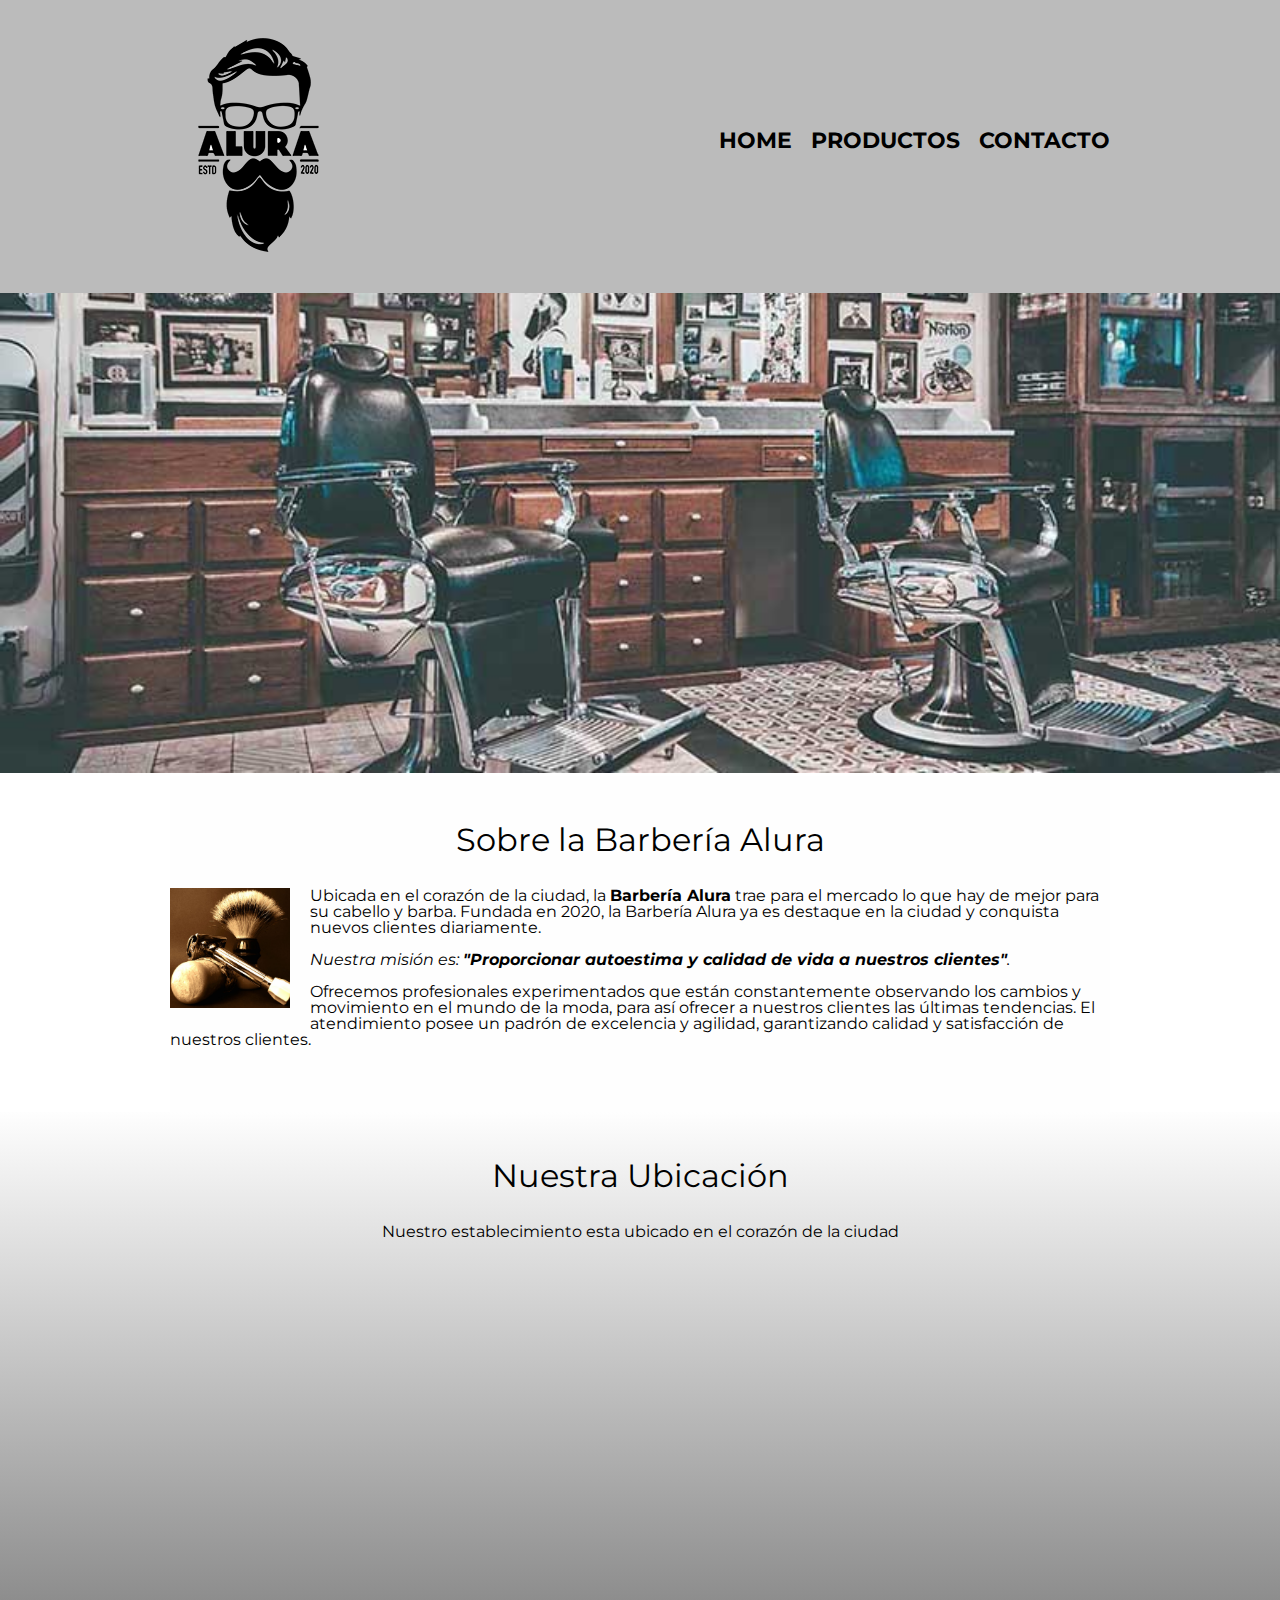
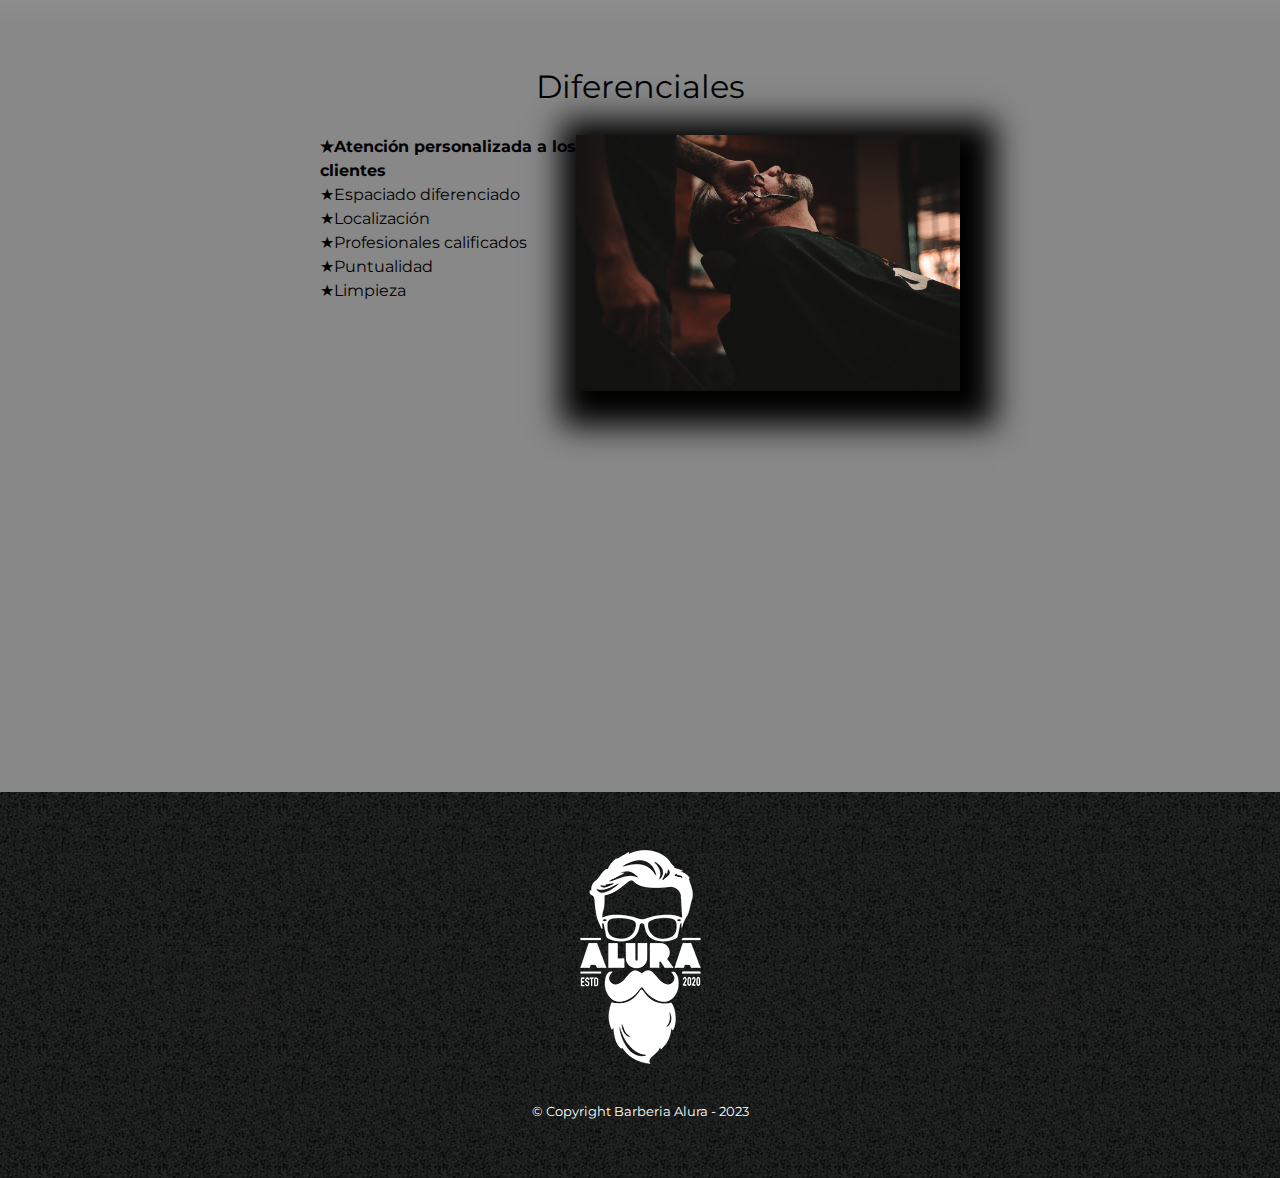
<file: index.html>
<!DOCTYPE html>

<html lang="es">

  <head>

    <meta charset="utf-8">
    <meta name="viewport" content="width=device-width">
    <title>Barberia Alura</title>
    <link rel="stylesheet" href="reset.css">
    <link rel="stylesheet" href="style.css">
    <link rel="preconnect" href="https://fonts.googleapis.com">
    <link rel="preconnect" href="https://fonts.gstatic.com" crossorigin>
    <link href="https://fonts.googleapis.com/css2?family=Montserrat:wght@300&display=swap" rel="stylesheet">

    

  </head>

  <body>
      <header>      
      <div class="caja">        
        <h1><img src="imagenes/logo.png"></h1>
        <nav>
          <ul>
            <li><a href="index.html">Home</a></li>
            <li><a href="productos.html">Productos</a></li>
            <li><a href="contacto.html">Contacto</a></li>
          </ul>
        </nav>
      </div>
    </header>

    <img class="banner" src="banner/banner.jpg">

    <main>
      
        <section class="principal">
      
          <h2 class="titulo-principal">Sobre la Barbería Alura</h2>

          <img class="utensilios" src="imagenes/utensilios.jpg" alt="utensilios de un barbero.">

            <p>
              Ubicada en el corazón de la ciudad, la <strong>Barbería Alura</strong> trae para el mercado
              lo que hay de mejor para su cabello y barba. Fundada en 2020, la Barbería Alura ya es destaque
              en la ciudad y conquista nuevos clientes diariamente.
            </p>

            <p id="mision">
                <em>Nuestra misión es:
                <strong>"Proporcionar autoestima y calidad de vida a nuestros clientes"</strong>.</em>      
            </p>

            <p>
              Ofrecemos profesionales experimentados que están constantemente observando los cambios y
              movimiento en el mundo de la moda, para así ofrecer a nuestros clientes las últimas
              tendencias. El atendimiento posee un padrón de excelencia y agilidad, garantizando calidad y
              satisfacción de nuestros clientes.
            </p>

        </section>

        <section class="mapa">
            <h3 class="titulo-principal">Nuestra Ubicación</h3>
            <p>Nuestro establecimiento esta ubicado en el corazón de la ciudad</p>

            <div class="mapa-contenido">
              <iframe src="https://www.google.com/maps/embed?pb=!1m18!1m12!1m3!1d2585.467812610533!2d-46.636498301320756!3d-23.58985251668145!2m3!1f0!2f0!3f0!3m2!1i1024!2i768!4f13.1!3m3!1m2!1s0x94ce5bd9bb943bf5%3A0x6f642995c970f0fe!2scaelum%20alura!5e0!3m2!1ses-419!2spe!4v1683944499150!5m2!1ses-419!2spe" width="100%" height="300" style="border:0;" allowfullscreen="" loading="lazy" referrerpolicy="no-referrer-when-downgrade"></iframe>
            </div>
            


        </section>

        <section class="diferenciales">
          
          <h3 class="titulo-principal">Diferenciales</h3>

          <div class="contenido-diferenciales">            
            <ul class="lista-diferenciales">
                  <li class="items">Atención personalizada a los clientes</li>
                  <li class="items">Espaciado diferenciado</li>
                  <li class="items">Localización</li>
                  <li class="items">Profesionales calificados</li>
                  <li class="items">Puntualidad</li>
                  <li class="items">Limpieza</li>
              </ul><img src="diferenciales/diferenciales.jpg" class="imagen-diferenciales">
          </div> 

          <div class="video">
          
            <iframe width="100%" height="315" src="https://www.youtube.com/embed/wcVVXUV0YUY" frameborder="0" allow="accelerometer; autoplay; clipboard-write; encrypted-media; gyroscope; picture-in-picture" allowfullscreen></iframe>

        </div>               

        </section>
    </main>       

    <footer>
      
      <img src="imagenes/logo-blanco.png">
      <p class="copyright">&copy Copyright Barberia Alura - 2023 </p>

    </footer>  

  </body>

</html>
</file>
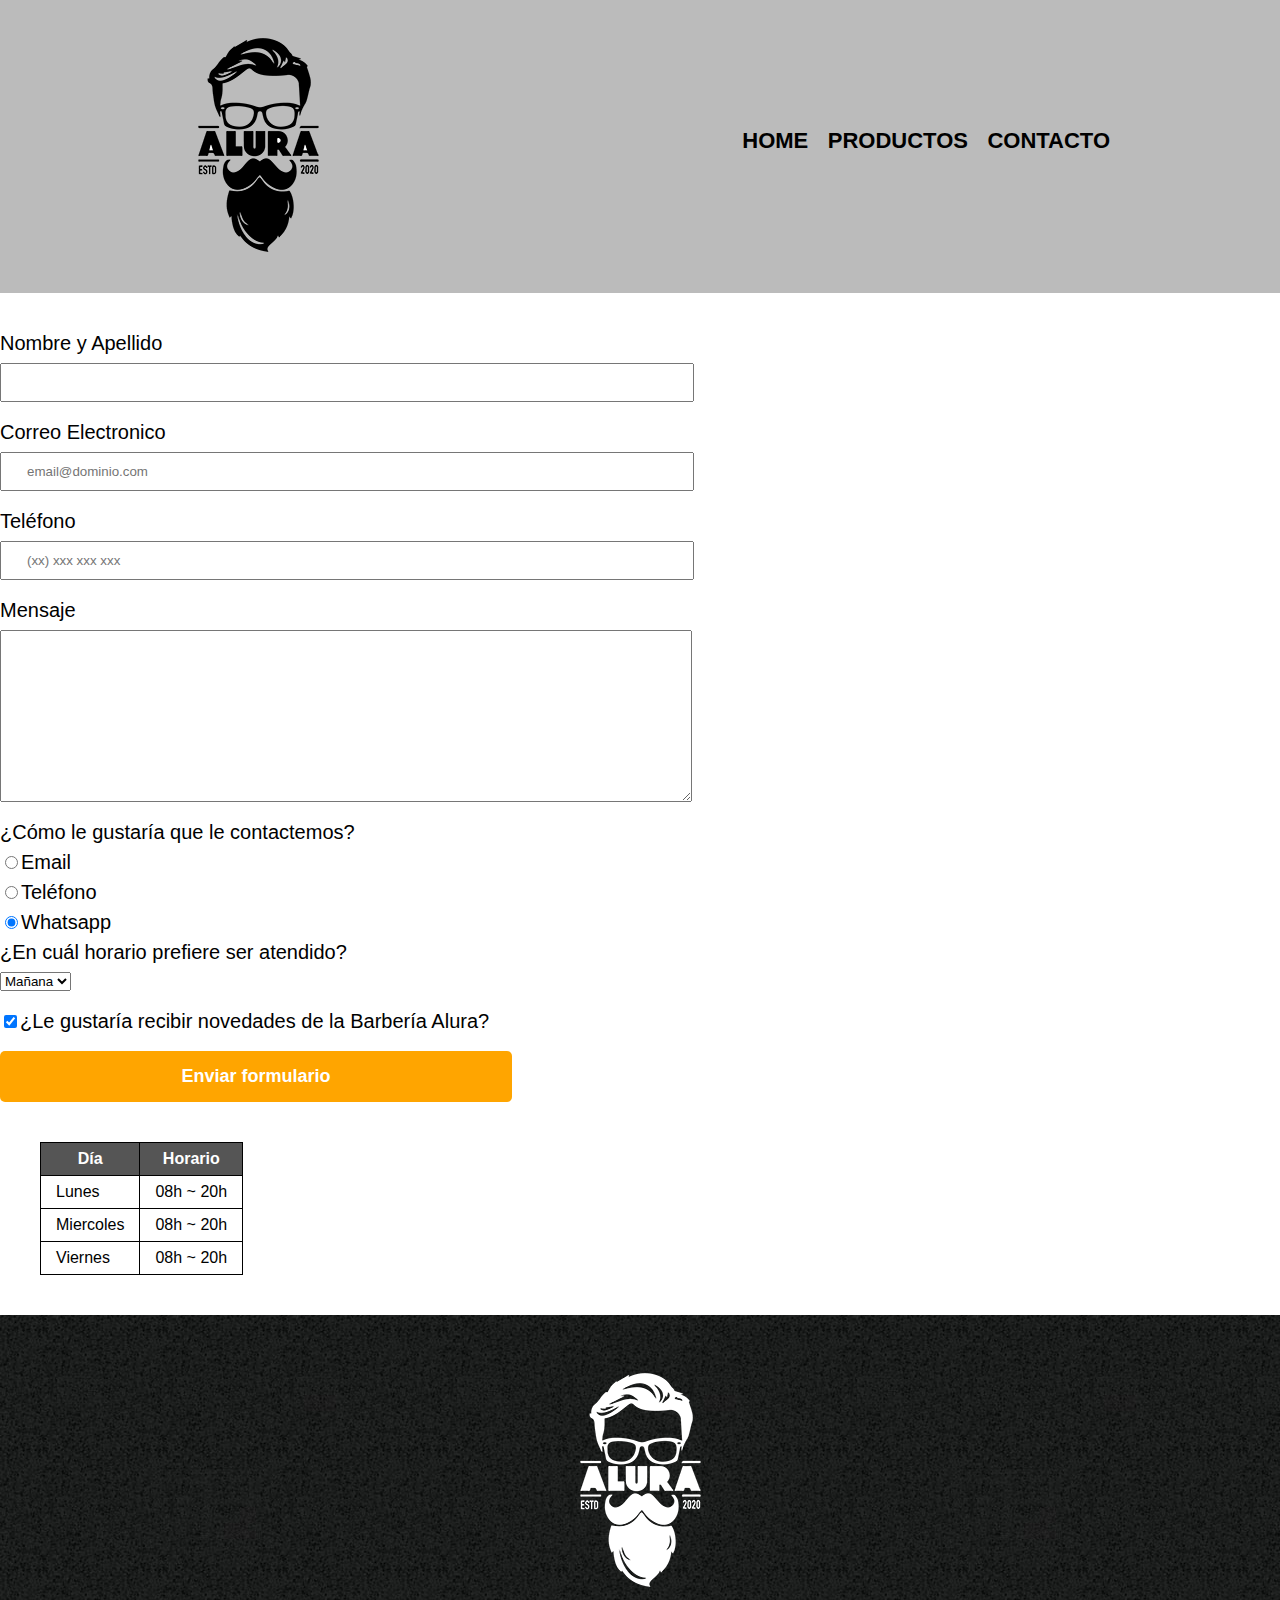
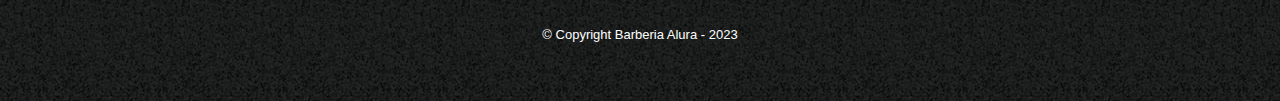
<file: contacto.html>
<!DOCTYPE html>
<html>
	<head>

		<meta charset="utf-8">
		<title>Contacto - Barberia Alura</title>
		<link rel="stylesheet" href="reset.css">
		<link rel="stylesheet" href="style.css">

	</head>
	<body>
		<header>			
			<div class="caja">				
				<h1><img src="imagenes/logo.png" alt="Logo de la Barberia Alura"></h1>
				<nav>
					<ul>
						<li><a href="index.html">Home</a></li>
						<li><a href="productos.html">Productos</a></li>
						<li><a href="contacto.html">Contacto</a></li>
					</ul>
				</nav>
			</div>
		</header>
		<main>
			<form>
				<label for="nombreapellido">Nombre y Apellido</label>
				<input type="" id="nombreapellido" class="input-padron" required>

				<label for="correoelectronico">Correo Electronico</label>
				<input type="email" id="correoelectronico" class="input-padron" required placeholder="email@dominio.com">

				<label for="telefono">Teléfono</label>
				<input type="tel" id="telefono" class="input-padron" required placeholder="(xx) xxx xxx xxx">

				<label>Mensaje</label>
				<textarea cols="70" rows="10" id="mensaje" class="input-padron" required></textarea>

				<fieldset>
					
					<legend>¿Cómo le gustaría que le contactemos?</legend>

					<label for="radio-email"><input type="radio" name="contacto" value="email" id="radio-email">Email</label>
					

					<label for="radio-telefono"><input type="radio" name="contacto" value="telefono" id="radio-telefono">Teléfono</label>
					

					<label for="radio-whatsapp"><input type="radio" name="contacto" value="whatsapp" id="radio-whatsapp" checked>Whatsapp</label>
					

				</fieldset>


				<fieldset>
					<legend>¿En cuál horario prefiere ser atendido?</legend>
					<select>
						<option>Mañana</option>
						<option>Tarde</option>
						<option>Noche</option>
					</select>
				</fieldset>
				

				<label class="checkbox"><input type="checkbox" name="" checked>¿Le gustaría recibir novedades de la Barbería Alura?</label>

				

				<input type="submit" value="Enviar formulario" class="enviar">


			</form>

			<table>
				<thead>
					<tr>
					<th>Día</th>
					<th>Horario</th>
				</tr>
				</thead>
				<tbody>
					<tr>
					<td>Lunes</td>
					<td>08h ~ 20h</td>
				</tr>
				<tr>
					<td>Miercoles</td>
					<td>08h ~ 20h</td>
				</tr>
				<tr>
					<td>Viernes</td>
					<td>08h ~ 20h</td>
				</tr>
				</tbody>
			</table>

		</main>
		<footer>
			<img src="imagenes/logo-blanco.png" alt="Logo de la Barberia Alura">
			<p class="copyright">&copy Copyright Barberia Alura - 2023 </p>
		</footer>
	</body>
</html>
</file>
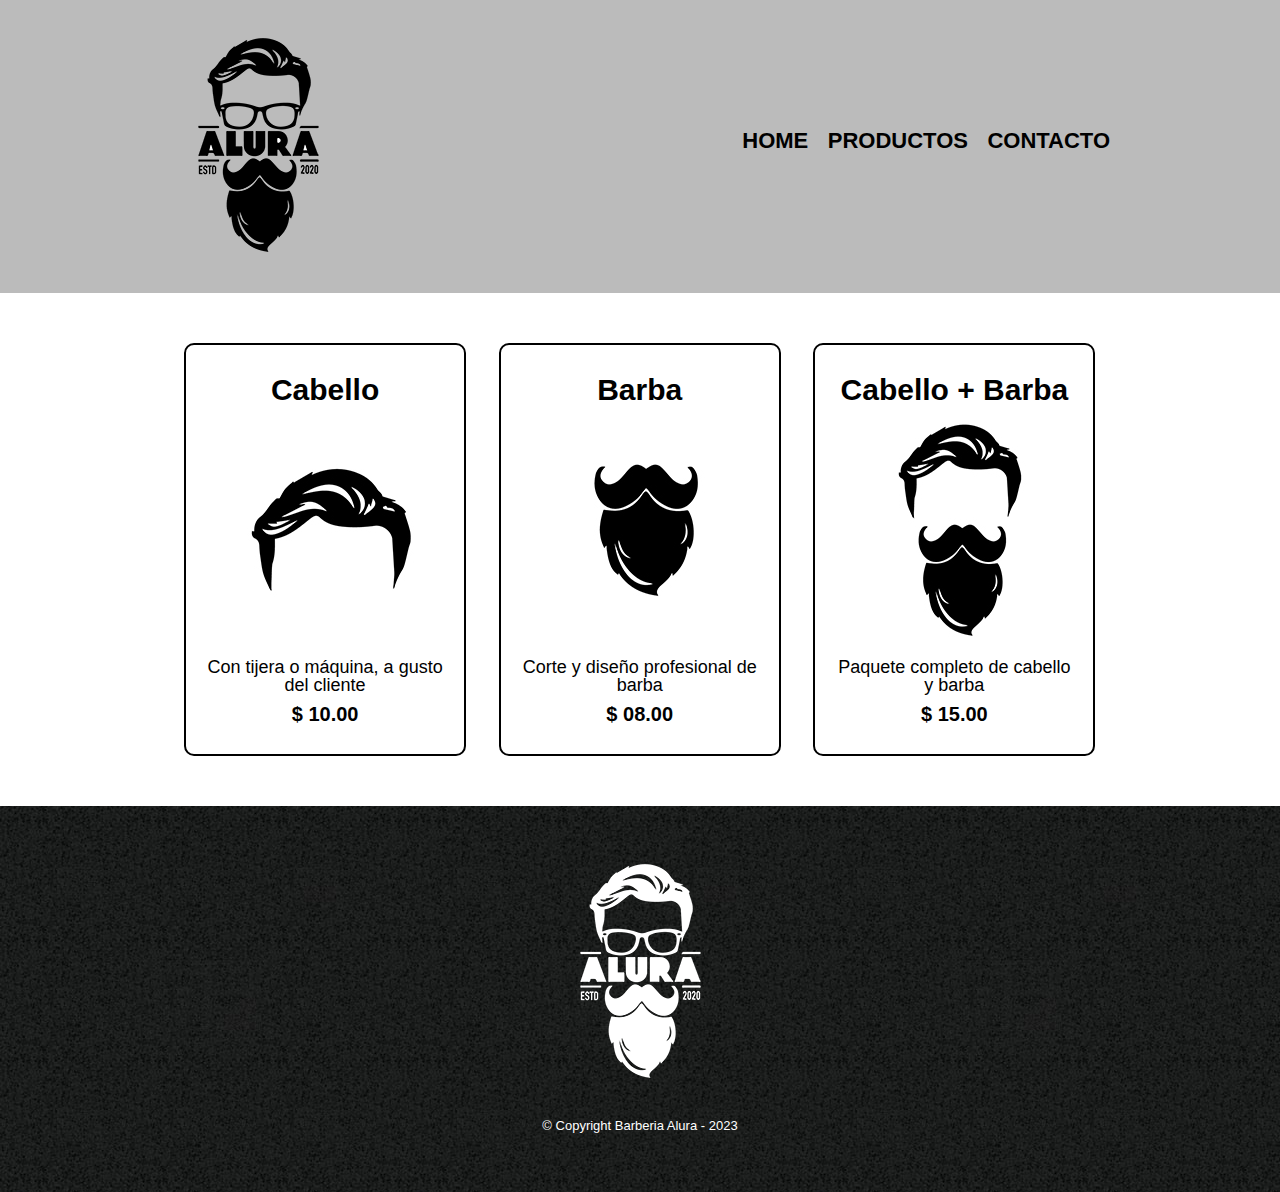
<file: productos.html>
<!DOCTYPE html>

<html>

	<head>
		<meta charset="utf-8">
		<meta name="viewport" content="width=device-width, initial-scale=1">

		<title>Productos - Barberia Alura</title>
		<link rel="stylesheet" type="text/css" href="reset.css">
		<link rel="stylesheet" href="style.css">

	</head>

	<body>

		<header>			
			<div class="caja">				
				<h1><img src="imagenes/logo.png"></h1>
				<nav>
					<ul>
						<li><a href="index.html">Home</a></li>
						<li><a href="productos.html">Productos</a></li>
						<li><a href="contacto.html">Contacto</a></li>
					</ul>
				</nav>
			</div>
		</header>

		<main>
			<ul class="productos">
				<li>
					<h2>Cabello</h2>
					<img src="imagenes/cabello.jpg">
					<p class="producto-descripcion">Con tijera o máquina, a gusto del cliente</p>
					<p class="producto-precio">$ 10.00</p>
					
				</li>
				<li>
					<h2>Barba</h2>
					<img src="imagenes/barba.jpg">
					<p class="producto-descripcion">Corte y diseño profesional de barba</p>
					<p class="producto-precio">$ 08.00</p>
					
				</li>
				<li>
					<h2>Cabello + Barba</h2>
					<img src="imagenes/cabello+barba.jpg">
					<p class="producto-descripcion">Paquete completo de cabello y barba</p>
					<p class="producto-precio">$ 15.00</p>
					
				</li>
			</ul>
		</main>

		<footer>
			
			<img src="imagenes/logo-blanco.png">
			<p class="copyright">&copy Copyright Barberia Alura - 2023 </p>

		</footer>

	</body>

</html>
</file>
<file: style.css>
body{
	font-family: 'Montserrat', sans-serif;

}

header {
	background-color: #BBBBBB;
	padding: 20px 0;

}

.caja{
	width: 940px;
	position: relative;
	margin: 0 auto;

}

nav{
	position: absolute;
	top: 110px;
	right: 0px;
}

nav li{
	display: inline;
	margin: 0 0 0 15px;

}

nav a{
	text-transform: uppercase;
	color: #000000;
	font-weight: bold;
	font-size: 22px;
	text-decoration: none;

}

nav a:hover{
	color: #c78c19;
	text-decoration: underline;

}


.productos{
	width: 940px;
	margin: 0 auto;
	padding: 50px;

}

.productos li{
	display: inline-block;
	text-align: center;
	width: 30%;
	vertical-align: top;
	margin: 0 1.5%;
	padding: 30px 20px;
	box-sizing: border-box;
	border: 2px solid #000000;
	border-radius: 10px ;
}

.productos li:hover{
	border-color: #c78c19;		

}

.productos li:active{
	border-color: #088c19;

}

.productos h2{
	font-size: 30px;
	font-weight: bold;

}

.productos li:hover h2{
	font-size: 33px;	

}

.producto-descripcion{
	font-size: 18px;

}

.producto-precio{
	font-size: 20px;
	font-weight: bold;
	margin-top: 10px;

}

footer{
	text-align: center;
	background: url(imagenes/bg.jpg);
	padding: 40px;

}

.copyright{
	color: #FFFFFF;
	font-size: 13px;
	margin: 20px;

}

form{
	margin: 40px 0;

}

form label, form legend{
	display: block;
	font-size: 20px;
	margin: 0 0 10px;

}

.input-padron{
	display: block;
	margin: 0 0 20px;
	padding: 10px 25px;
	width: 50%;

}

.checkbox{
	margin: 20px 0;
}

.enviar{
	width: 40%;
	padding: 15px 0;
	font-size: 18px;
	font-weight: bold;
	color: white;
	background: orange;
	border: none;
	border-radius: 5px;
	transition: 0.5s all;
	cursor: pointer;
}

.enviar:hover{
	background: darkorange;
	transform: scale(1.1);

}

table{
	margin: 40px 40px;

}

thead{
	background: #555555;
	color: white;
	font-weight: bold;

}

td, th{
	border: 1px solid #000000;
	padding: 8px 15px;
	
}

/*CSS para nuestra home*/

.banner{
	width: 100%;

}

.principal{
	padding: 3em 0;
	background: #FEFEFE;
	width: 940px;
	margin: 0 auto;

}

.titulo-principal{
	text-align: center;
	font-size: 2em;
	margin: 0 0 1em;
	clear: left;

}

.principal p{
	margin: 0 0 1em;

}

.principal strong{
	font-weight: bold;

}

.principal em{
	font-style: italic;

}

.utensilios{
	width: 120px;
	float: left;
	margin: 0 20px 20px 0;

}

.mapa{
	padding: 3em 0;
	background: linear-gradient(#FEFEFEFE, #888888);

}

.mapa p{
	margin: 0 0 2em;
	text-align: center;

}

.mapa-contenido{
	width: 940px;
	margin: 0 auto;

}

.diferenciales{
	padding: 3em 0;
	background: #888888;

}

.contenido-diferenciales{
	width: 640px;
	margin: 0 auto;

}

.lista-diferenciales{
	width: 40%;
	display: inline-block;
	vertical-align: top;

}

.items{
	line-height: 1.5;

}

.items:before{
	content:"★"
}

.items:first-child{
	font-weight: bold;

}

.imagen-diferenciales{
	width: 60%;
	transition: 400ms;
	box-shadow: 10px 10px 30px 25px #000000;

}


.imagen-diferenciales:hover{
	opacity: 0.3;

}

.video{
	width: 560px;
	margin: 1em auto;

}


@media screen and (max-width:480px){
	h1{
		text-align: center;
	}
	nav{
		position: static;
	}
	.caja, .principal, .mapa-contenido,.contenido-diferenciales, .video{
		width: auto;
	}
	.lista-diferenciales, .imagen-diferenciales{
		width: 100%;

	}
	}

}
</file>
